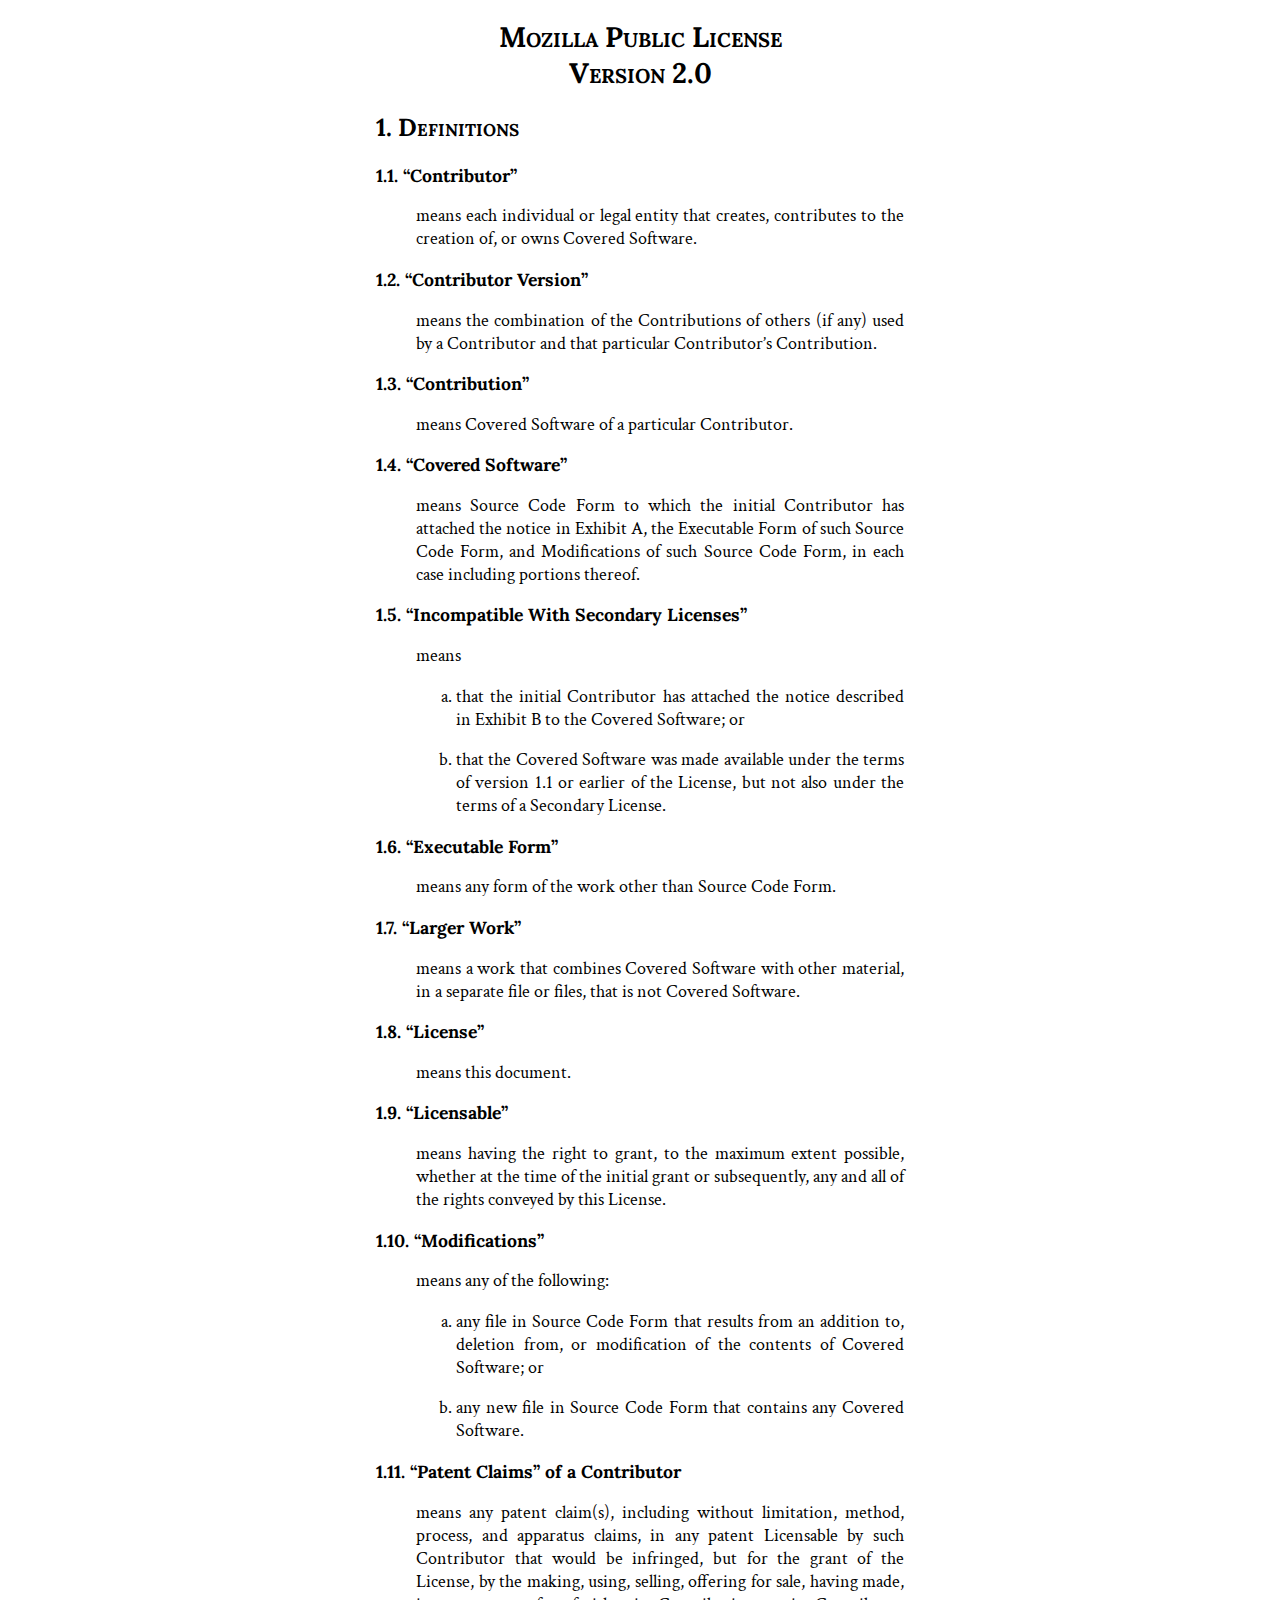
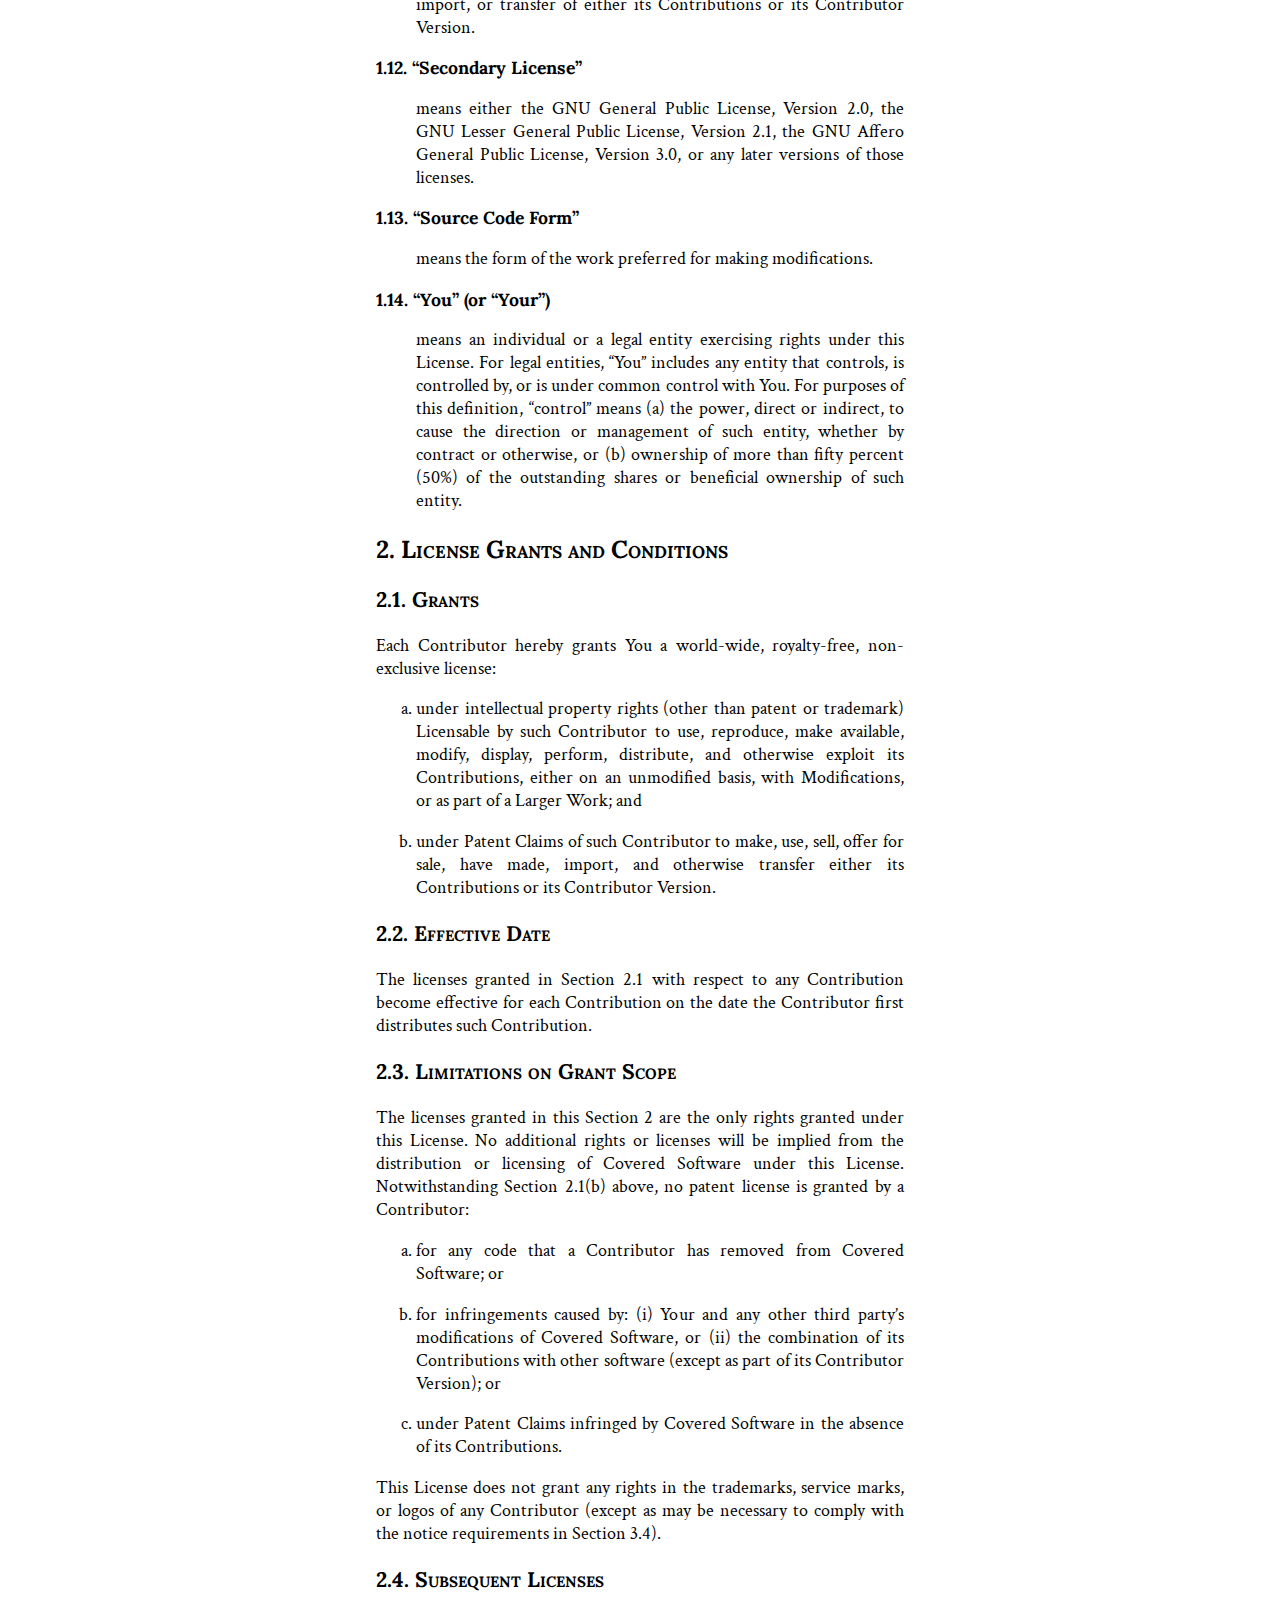
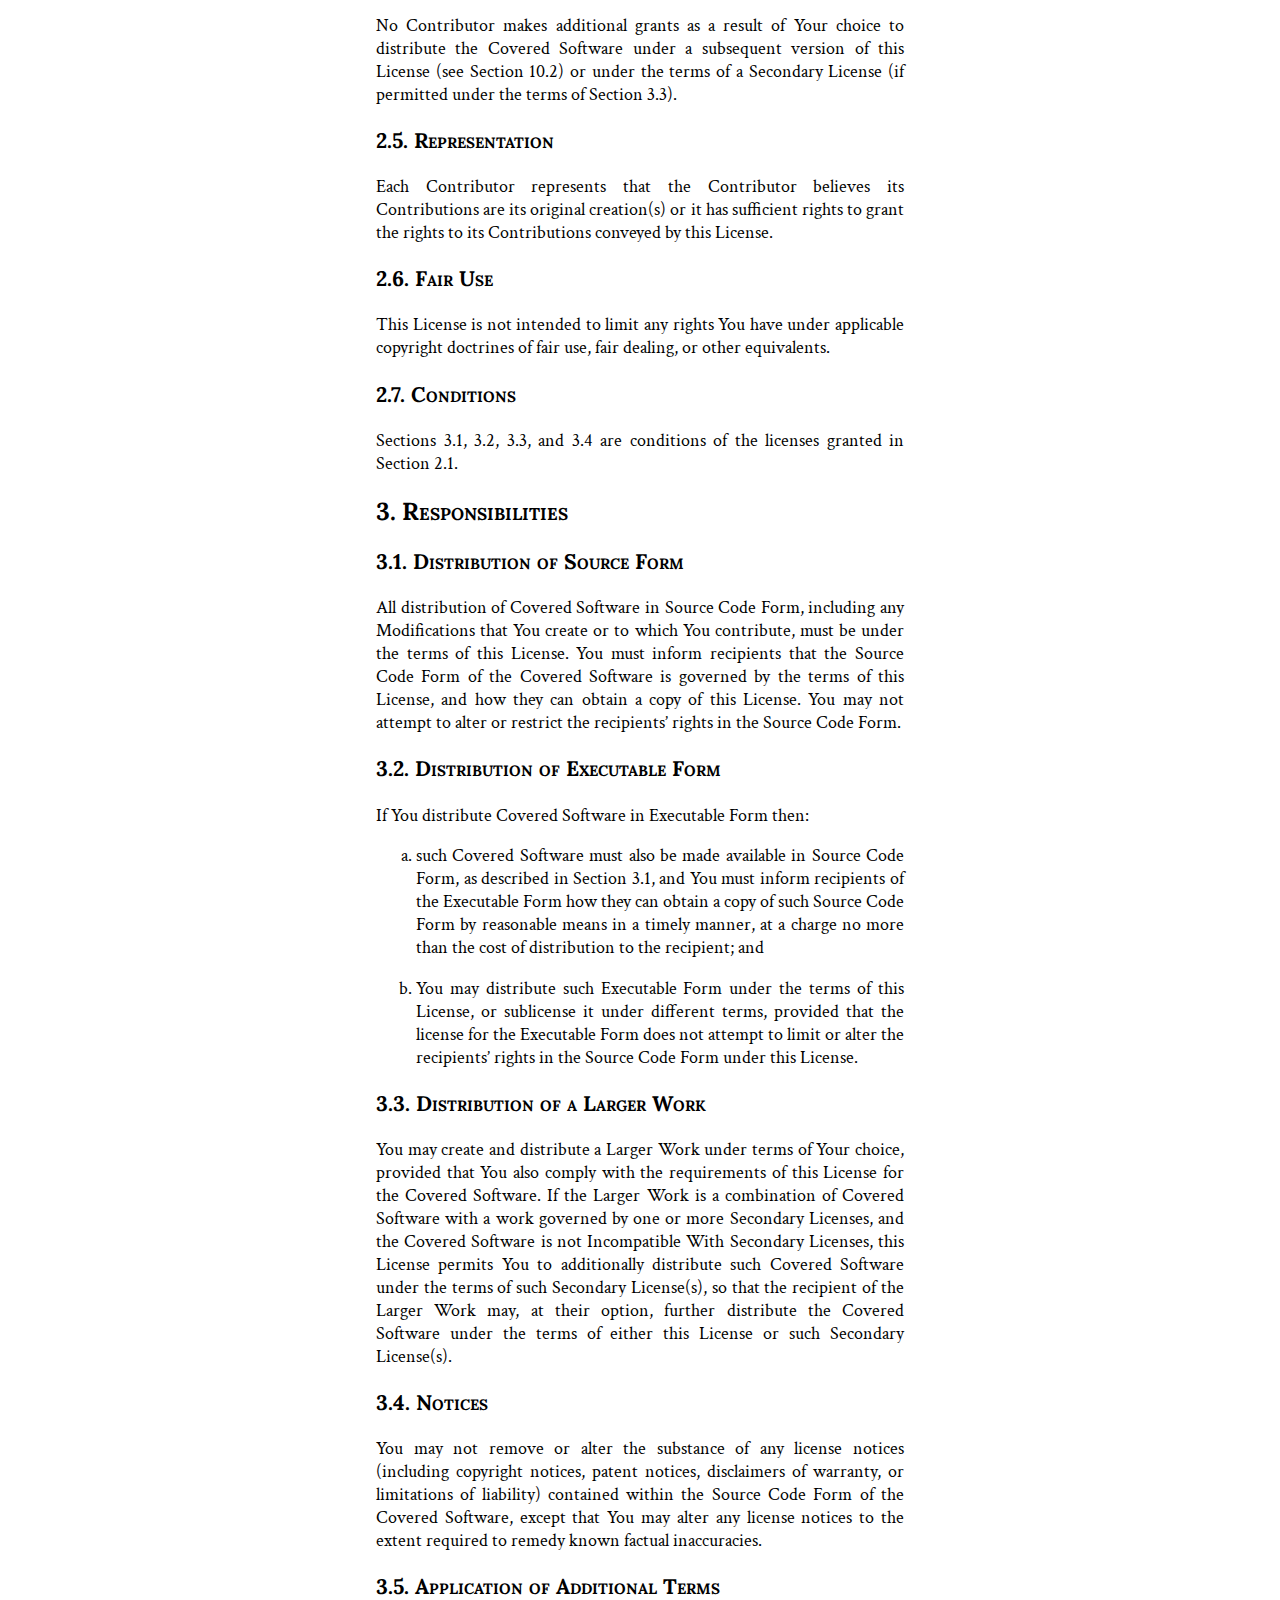
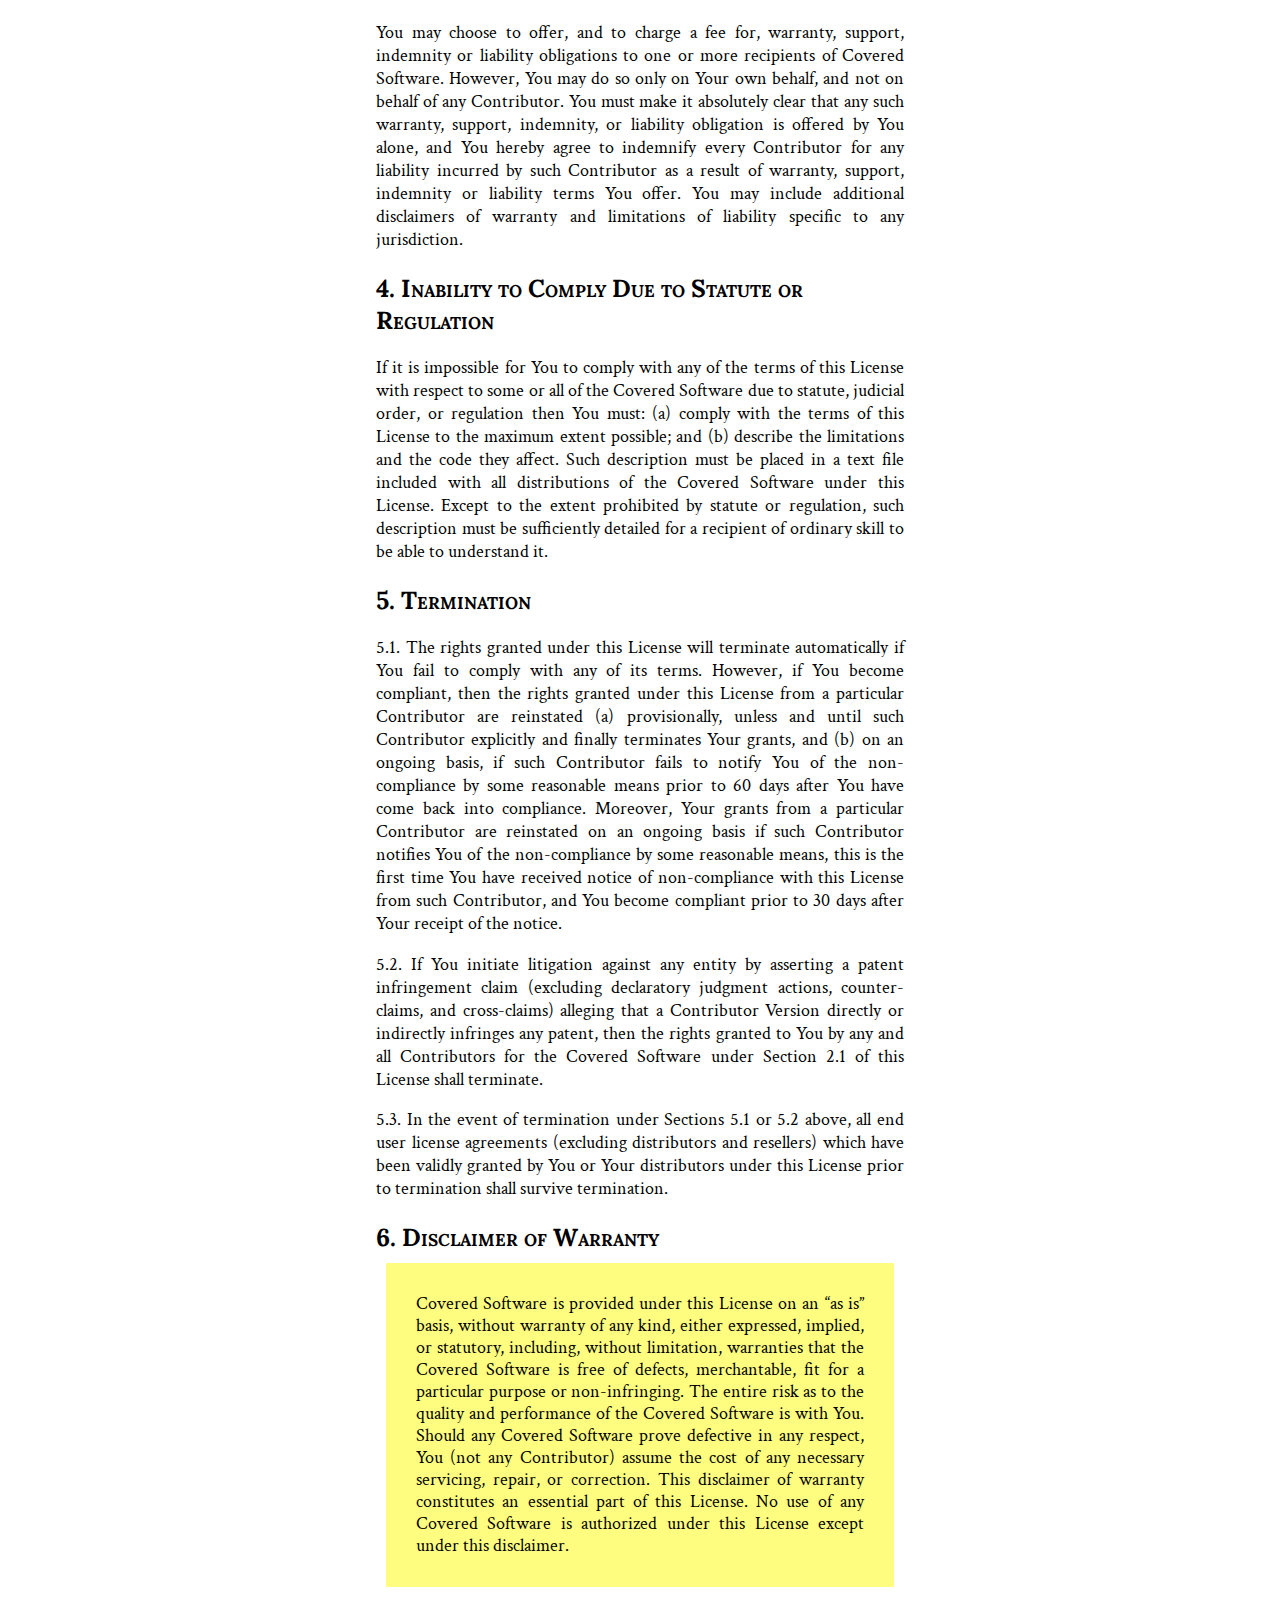
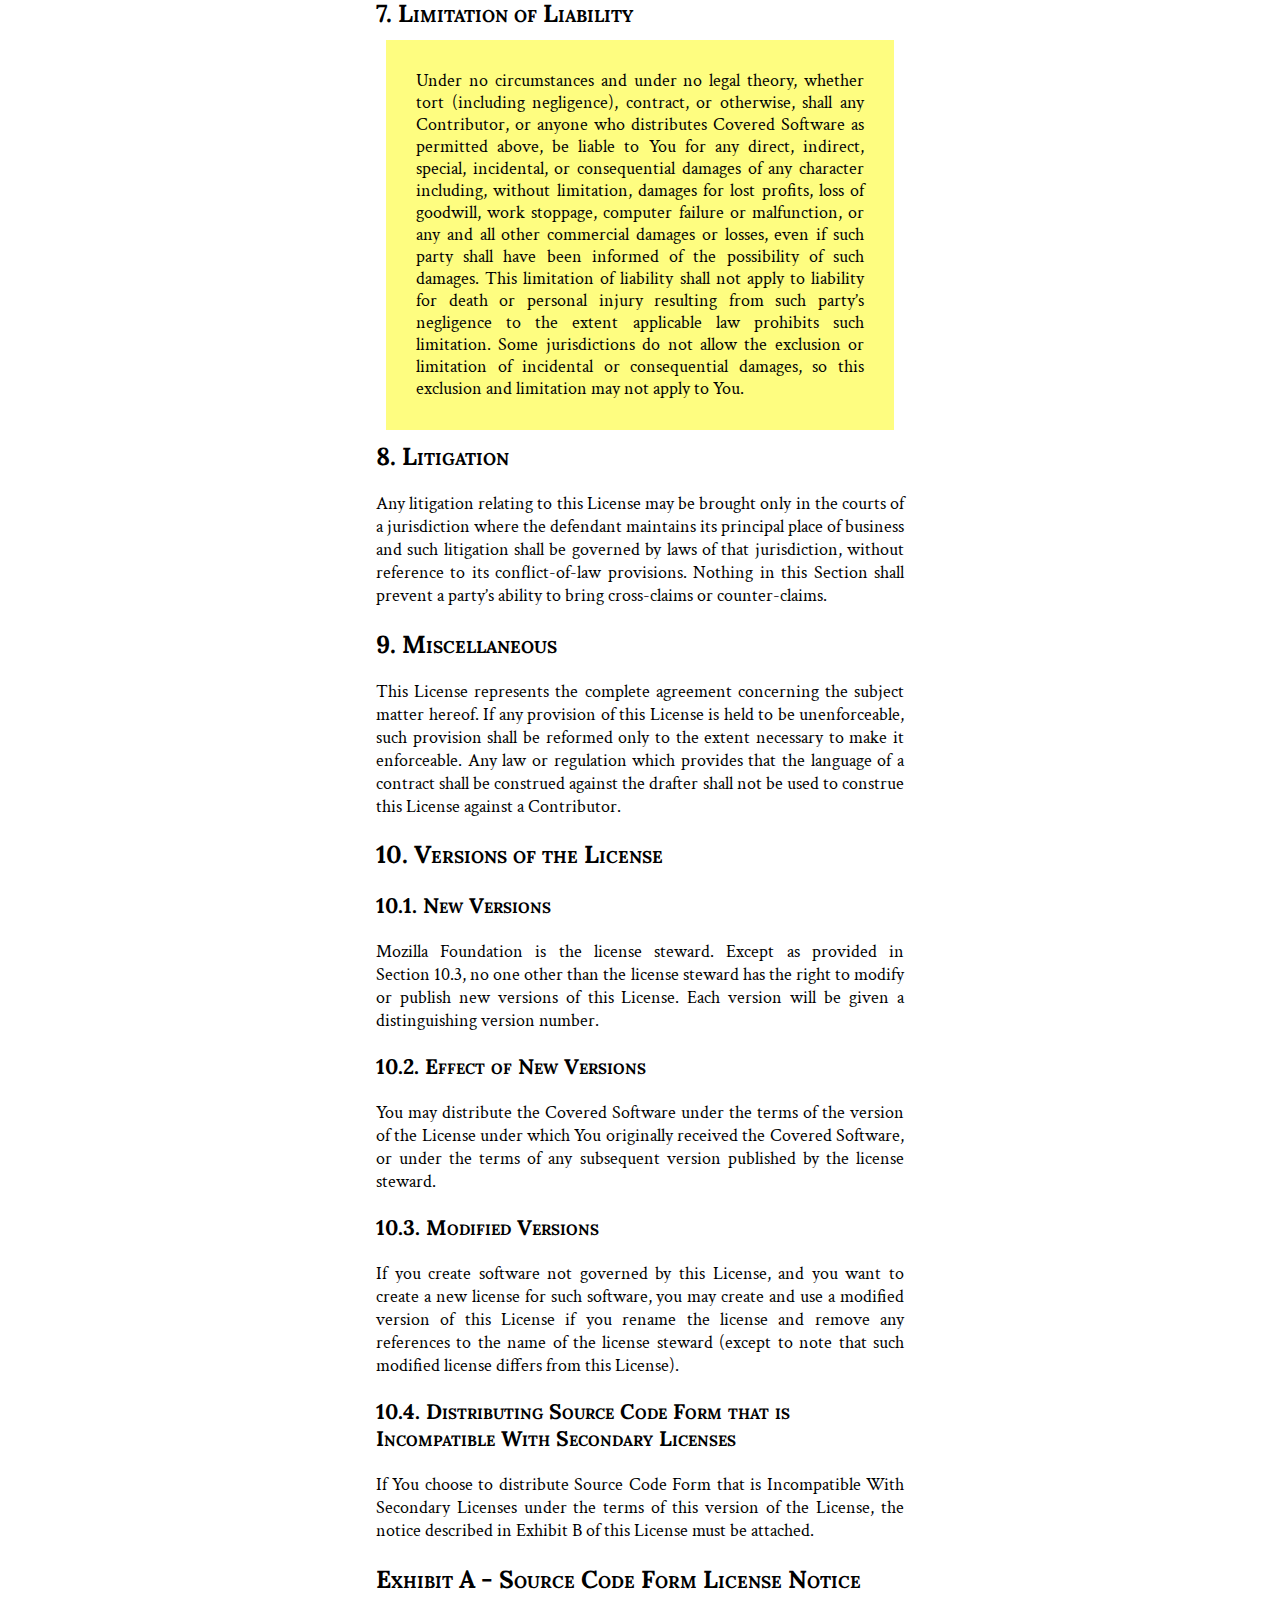
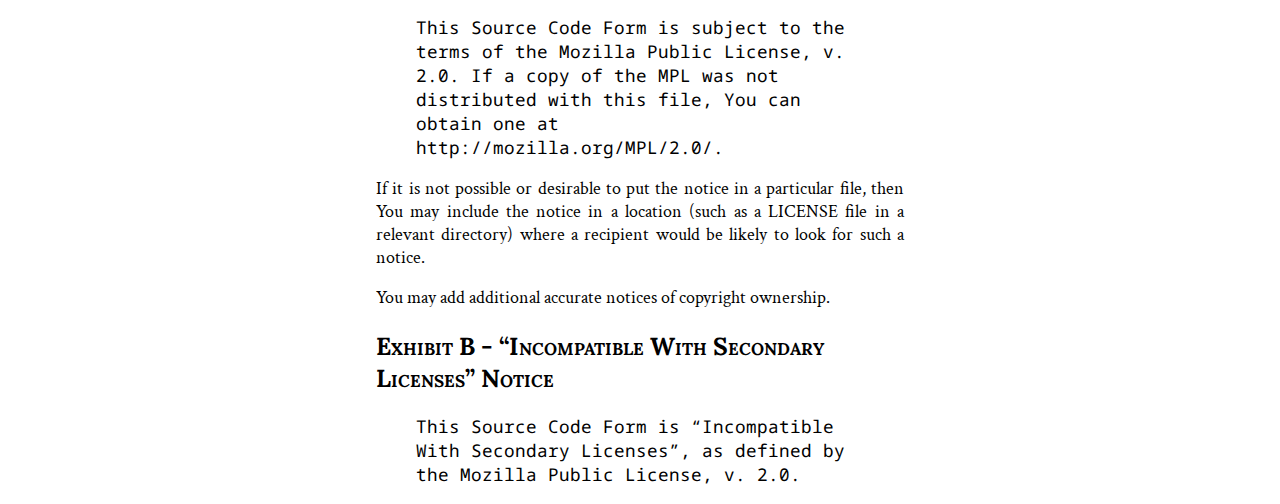
<file: index.html>
<!DOCTYPE html>
<html>
<head>
  <meta charset="utf-8" />
  <meta name="generator" content="pandoc" />
  <title>Mozilla Public License, version 2.0</title>
  <!--[if lt IE 9]>
    <script src="http://html5shim.googlecode.com/svn/trunk/html5.js"></script>
  <![endif]-->

  <link href='http://fonts.googleapis.com/css?family=Crimson+Text' rel='stylesheet' type='text/css'>
  <link href='http://fonts.googleapis.com/css?family=Lora' rel='stylesheet' type='text/css'>
  <link href='http://fonts.googleapis.com/css?family=Droid+Sans+Mono' rel='stylesheet' type='text/css'>

  <style type="text/css">
	body { 	font-family: 'Crimson Text', serif; 
		max-width: 30em; 
		margin-left:auto;
		margin-right:auto;
		text-align: justify;
		-moz-hyphens: auto;
		font-size: 110%
		}

	h1, h2, h3 { 
		font-family: 'Lora', serif;
	     	font-variant: small-caps;
		}

	h1 { 
		text-align: center;
		-moz-hyphens: none;
		font-size: 160%;
		}
	h2 {
		font-size: 140%;
		-moz-hyphens: none;
		text-align: left;
		}
	h3 {	
		font-size: 120%;
		-moz-hyphens: none;
		text-align: left;		
		}

	blockquote { 	
		font-family: 'Droid Sans Mono', mono;
		text-align: left; 
		-moz-hyphens: none;
		}
	
	code {
		font-family: 'Droid Sans Mono', mono;
		}

	em {
		background: #FEFD80;
		border: 30px solid #FEFD80;
		float: left;
		line-height: 1.25em;
    		margin-left: 10px;
		margin-right: 10px;
		margin-bottom: 10px;
		margin-top:-10px;
/*		text-transform: uppercase; */
		font-style: normal;
	}

	dt {	font-family: 'Lora', serif;
		font-weight: bold; 
		font-size: 100%;
		}

  </style>
</head>
<body>
<h1 id="mozilla-public-license-version-2.0">Mozilla Public License<br>Version 2.0</h1>
<h2 id="definitions">1. Definitions</h2>
<dl>
<dt>1.1. “Contributor”</dt>
<dd><p>means each individual or legal entity that creates, contributes to the creation of, or owns Covered Software.</p>
</dd>
<dt>1.2. “Contributor Version”</dt>
<dd><p>means the combination of the Contributions of others (if any) used by a Contributor and that particular Contributor’s Contribution.</p>
</dd>
<dt>1.3. “Contribution”</dt>
<dd><p>means Covered Software of a particular Contributor.</p>
</dd>
<dt>1.4. “Covered Software”</dt>
<dd><p>means Source Code Form to which the initial Contributor has attached the notice in Exhibit A, the Executable Form of such Source Code Form, and Modifications of such Source Code Form, in each case including portions thereof.</p>
</dd>
<dt>1.5. “Incompatible With Secondary Licenses”</dt>
<dd><p>means</p>
<ol type="a">
<li><p>that the initial Contributor has attached the notice described in Exhibit B to the Covered Software; or</p></li>
<li><p>that the Covered Software was made available under the terms of version 1.1 or earlier of the License, but not also under the terms of a Secondary License.</p></li>
</ol>
</dd>
<dt>1.6. “Executable Form”</dt>
<dd><p>means any form of the work other than Source Code Form.</p>
</dd>
<dt>1.7. “Larger Work”</dt>
<dd><p>means a work that combines Covered Software with other material, in a separate file or files, that is not Covered Software.</p>
</dd>
<dt>1.8. “License”</dt>
<dd><p>means this document.</p>
</dd>
<dt>1.9. “Licensable”</dt>
<dd><p>means having the right to grant, to the maximum extent possible, whether at the time of the initial grant or subsequently, any and all of the rights conveyed by this License.</p>
</dd>
<dt>1.10. “Modifications”</dt>
<dd><p>means any of the following:</p>
<ol type="a">
<li><p>any file in Source Code Form that results from an addition to, deletion from, or modification of the contents of Covered Software; or</p></li>
<li><p>any new file in Source Code Form that contains any Covered Software.</p></li>
</ol>
</dd>
<dt>1.11. “Patent Claims” of a Contributor</dt>
<dd><p>means any patent claim(s), including without limitation, method, process, and apparatus claims, in any patent Licensable by such Contributor that would be infringed, but for the grant of the License, by the making, using, selling, offering for sale, having made, import, or transfer of either its Contributions or its Contributor Version.</p>
</dd>
<dt>1.12. “Secondary License”</dt>
<dd><p>means either the GNU General Public License, Version 2.0, the GNU Lesser General Public License, Version 2.1, the GNU Affero General Public License, Version 3.0, or any later versions of those licenses.</p>
</dd>
<dt>1.13. “Source Code Form”</dt>
<dd><p>means the form of the work preferred for making modifications.</p>
</dd>
<dt>1.14. “You” (or “Your”)</dt>
<dd><p>means an individual or a legal entity exercising rights under this License. For legal entities, “You” includes any entity that controls, is controlled by, or is under common control with You. For purposes of this definition, “control” means (a) the power, direct or indirect, to cause the direction or management of such entity, whether by contract or otherwise, or (b) ownership of more than fifty percent (50%) of the outstanding shares or beneficial ownership of such entity.</p>
</dd>
</dl>
<h2 id="license-grants-and-conditions">2. License Grants and Conditions</h2>
<h3 id="grants">2.1. Grants</h3>
<p>Each Contributor hereby grants You a world-wide, royalty-free, non-exclusive license:</p>
<ol type="a">
<li><p>under intellectual property rights (other than patent or trademark) Licensable by such Contributor to use, reproduce, make available, modify, display, perform, distribute, and otherwise exploit its Contributions, either on an unmodified basis, with Modifications, or as part of a Larger Work; and</p></li>
<li><p>under Patent Claims of such Contributor to make, use, sell, offer for sale, have made, import, and otherwise transfer either its Contributions or its Contributor Version.</p></li>
</ol>
<h3 id="effective-date">2.2. Effective Date</h3>
<p>The licenses granted in Section&nbsp;2.1 with respect to any Contribution become effective for each Contribution on the date the Contributor first distributes such Contribution.</p>
<h3 id="limitations-on-grant-scope">2.3. Limitations on Grant Scope</h3>
<p>The licenses granted in this Section&nbsp;2 are the only rights granted under this License. No additional rights or licenses will be implied from the distribution or licensing of Covered Software under this License. Notwithstanding Section&nbsp;2.1(b) above, no patent license is granted by a Contributor:</p>
<ol type="a">
<li><p>for any code that a Contributor has removed from Covered Software; or</p></li>
<li><p>for infringements caused by: (i) Your and any other third party’s modifications of Covered Software, or (ii) the combination of its Contributions with other software (except as part of its Contributor Version); or</p></li>
<li><p>under Patent Claims infringed by Covered Software in the absence of its Contributions.</p></li>
</ol>
<p>This License does not grant any rights in the trademarks, service marks, or logos of any Contributor (except as may be necessary to comply with the notice requirements in Section&nbsp;3.4).</p>
<h3 id="subsequent-licenses">2.4. Subsequent Licenses</h3>
<p>No Contributor makes additional grants as a result of Your choice to distribute the Covered Software under a subsequent version of this License (see Section&nbsp;10.2) or under the terms of a Secondary License (if permitted under the terms of Section&nbsp;3.3).</p>
<h3 id="representation">2.5. Representation</h3>
<p>Each Contributor represents that the Contributor believes its Contributions are its original creation(s) or it has sufficient rights to grant the rights to its Contributions conveyed by this License.</p>
<h3 id="fair-use">2.6. Fair Use</h3>
<p>This License is not intended to limit any rights You have under applicable copyright doctrines of fair use, fair dealing, or other equivalents.</p>
<h3 id="conditions">2.7. Conditions</h3>
<p>Sections 3.1, 3.2, 3.3, and 3.4 are conditions of the licenses granted in Section&nbsp;2.1.</p>
<h2 id="responsibilities">3. Responsibilities</h2>
<h3 id="distribution-of-source-form">3.1. Distribution of Source Form</h3>
<p>All distribution of Covered Software in Source Code Form, including any Modifications that You create or to which You contribute, must be under the terms of this License. You must inform recipients that the Source Code Form of the Covered Software is governed by the terms of this License, and how they can obtain a copy of this License. You may not attempt to alter or restrict the recipients’ rights in the Source Code Form.</p>
<h3 id="distribution-of-executable-form">3.2. Distribution of Executable Form</h3>
<p>If You distribute Covered Software in Executable Form then:</p>
<ol type="a">
<li><p>such Covered Software must also be made available in Source Code Form, as described in Section&nbsp;3.1, and You must inform recipients of the Executable Form how they can obtain a copy of such Source Code Form by reasonable means in a timely manner, at a charge no more than the cost of distribution to the recipient; and</p></li>
<li><p>You may distribute such Executable Form under the terms of this License, or sublicense it under different terms, provided that the license for the Executable Form does not attempt to limit or alter the recipients’ rights in the Source Code Form under this License.</p></li>
</ol>
<h3 id="distribution-of-a-larger-work">3.3. Distribution of a Larger Work</h3>
<p>You may create and distribute a Larger Work under terms of Your choice, provided that You also comply with the requirements of this License for the Covered Software. If the Larger Work is a combination of Covered Software with a work governed by one or more Secondary Licenses, and the Covered Software is not Incompatible With Secondary Licenses, this License permits You to additionally distribute such Covered Software under the terms of such Secondary License(s), so that the recipient of the Larger Work may, at their option, further distribute the Covered Software under the terms of either this License or such Secondary License(s).</p>
<h3 id="notices">3.4. Notices</h3>
<p>You may not remove or alter the substance of any license notices (including copyright notices, patent notices, disclaimers of warranty, or limitations of liability) contained within the Source Code Form of the Covered Software, except that You may alter any license notices to the extent required to remedy known factual inaccuracies.</p>
<h3 id="application-of-additional-terms">3.5. Application of Additional Terms</h3>
<p>You may choose to offer, and to charge a fee for, warranty, support, indemnity or liability obligations to one or more recipients of Covered Software. However, You may do so only on Your own behalf, and not on behalf of any Contributor. You must make it absolutely clear that any such warranty, support, indemnity, or liability obligation is offered by You alone, and You hereby agree to indemnify every Contributor for any liability incurred by such Contributor as a result of warranty, support, indemnity or liability terms You offer. You may include additional disclaimers of warranty and limitations of liability specific to any jurisdiction.</p>
<h2 id="inability-to-comply-due-to-statute-or-regulation">4. Inability to Comply Due to Statute or Regulation</h2>
<p>If it is impossible for You to comply with any of the terms of this License with respect to some or all of the Covered Software due to statute, judicial order, or regulation then You must: (a) comply with the terms of this License to the maximum extent possible; and (b) describe the limitations and the code they affect. Such description must be placed in a text file included with all distributions of the Covered Software under this License. Except to the extent prohibited by statute or regulation, such description must be sufficiently detailed for a recipient of ordinary skill to be able to understand it.</p>
<h2 id="termination">5. Termination</h2>
<p>5.1. The rights granted under this License will terminate automatically if You fail to comply with any of its terms. However, if You become compliant, then the rights granted under this License from a particular Contributor are reinstated (a) provisionally, unless and until such Contributor explicitly and finally terminates Your grants, and (b) on an ongoing basis, if such Contributor fails to notify You of the non-compliance by some reasonable means prior to 60 days after You have come back into compliance. Moreover, Your grants from a particular Contributor are reinstated on an ongoing basis if such Contributor notifies You of the non-compliance by some reasonable means, this is the first time You have received notice of non-compliance with this License from such Contributor, and You become compliant prior to 30 days after Your receipt of the notice.</p>
<p>5.2. If You initiate litigation against any entity by asserting a patent infringement claim (excluding declaratory judgment actions, counter-claims, and cross-claims) alleging that a Contributor Version directly or indirectly infringes any patent, then the rights granted to You by any and all Contributors for the Covered Software under Section&nbsp;2.1 of this License shall terminate.</p>
<p>5.3. In the event of termination under Sections&nbsp;5.1 or 5.2 above, all end user license agreements (excluding distributors and resellers) which have been validly granted by You or Your distributors under this License prior to termination shall survive termination.</p>
<h2 id="disclaimer-of-warranty">6. Disclaimer of Warranty</h2>
<p><em>Covered Software is provided under this License on an “as is” basis, without warranty of any kind, either expressed, implied, or statutory, including, without limitation, warranties that the Covered Software is free of defects, merchantable, fit for a particular purpose or non-infringing. The entire risk as to the quality and performance of the Covered Software is with You. Should any Covered Software prove defective in any respect, You (not any Contributor) assume the cost of any necessary servicing, repair, or correction. This disclaimer of warranty constitutes an essential part of this License. No use of any Covered Software is authorized under this License except under this disclaimer.</em></p>
<h2 id="limitation-of-liability">7. Limitation of Liability</h2>
<p><em>Under no circumstances and under no legal theory, whether tort (including negligence), contract, or otherwise, shall any Contributor, or anyone who distributes Covered Software as permitted above, be liable to You for any direct, indirect, special, incidental, or consequential damages of any character including, without limitation, damages for lost profits, loss of goodwill, work stoppage, computer failure or malfunction, or any and all other commercial damages or losses, even if such party shall have been informed of the possibility of such damages. This limitation of liability shall not apply to liability for death or personal injury resulting from such party’s negligence to the extent applicable law prohibits such limitation. Some jurisdictions do not allow the exclusion or limitation of incidental or consequential damages, so this exclusion and limitation may not apply to You.</em></p>
<h2 id="litigation">8. Litigation</h2>
<p>Any litigation relating to this License may be brought only in the courts of a jurisdiction where the defendant maintains its principal place of business and such litigation shall be governed by laws of that jurisdiction, without reference to its conflict-of-law provisions. Nothing in this Section shall prevent a party’s ability to bring cross-claims or counter-claims.</p>
<h2 id="miscellaneous">9. Miscellaneous</h2>
<p>This License represents the complete agreement concerning the subject matter hereof. If any provision of this License is held to be unenforceable, such provision shall be reformed only to the extent necessary to make it enforceable. Any law or regulation which provides that the language of a contract shall be construed against the drafter shall not be used to construe this License against a Contributor.</p>
<h2 id="versions-of-the-license">10. Versions of the License</h2>
<h3 id="new-versions">10.1. New Versions</h3>
<p>Mozilla Foundation is the license steward. Except as provided in Section&nbsp;10.3, no one other than the license steward has the right to modify or publish new versions of this License. Each version will be given a distinguishing version number.</p>
<h3 id="effect-of-new-versions">10.2. Effect of New Versions</h3>
<p>You may distribute the Covered Software under the terms of the version of the License under which You originally received the Covered Software, or under the terms of any subsequent version published by the license steward.</p>
<h3 id="modified-versions">10.3. Modified Versions</h3>
<p>If you create software not governed by this License, and you want to create a new license for such software, you may create and use a modified version of this License if you rename the license and remove any references to the name of the license steward (except to note that such modified license differs from this License).</p>
<h3 id="distributing-source-code-form-that-is-incompatible-with-secondary-licenses">10.4. Distributing Source Code Form that is Incompatible With Secondary Licenses</h3>
<p>If You choose to distribute Source Code Form that is Incompatible With Secondary Licenses under the terms of this version of the License, the notice described in Exhibit B of this License must be attached.</p>
<h2 id="exhibit-a---source-code-form-license-notice">Exhibit A - Source Code Form License Notice</h2>
<blockquote>
<p>This Source Code Form is subject to the terms of the Mozilla Public License, v. 2.0. If a copy of the MPL was not distributed with this file, You can obtain one at http://mozilla.org/MPL/2.0/.</p>
</blockquote>
<p>If it is not possible or desirable to put the notice in a particular file, then You may include the notice in a location (such as a LICENSE file in a relevant directory) where a recipient would be likely to look for such a notice.</p>
<p>You may add additional accurate notices of copyright ownership.</p>
<h2 id="exhibit-b---incompatible-with-secondary-licenses-notice">Exhibit B - “Incompatible With Secondary Licenses” Notice</h2>
<blockquote>
<p>This Source Code Form is “Incompatible With Secondary Licenses”, as defined by the Mozilla Public License, v. 2.0.</p>
</blockquote>
</body>
</html>
</file>
